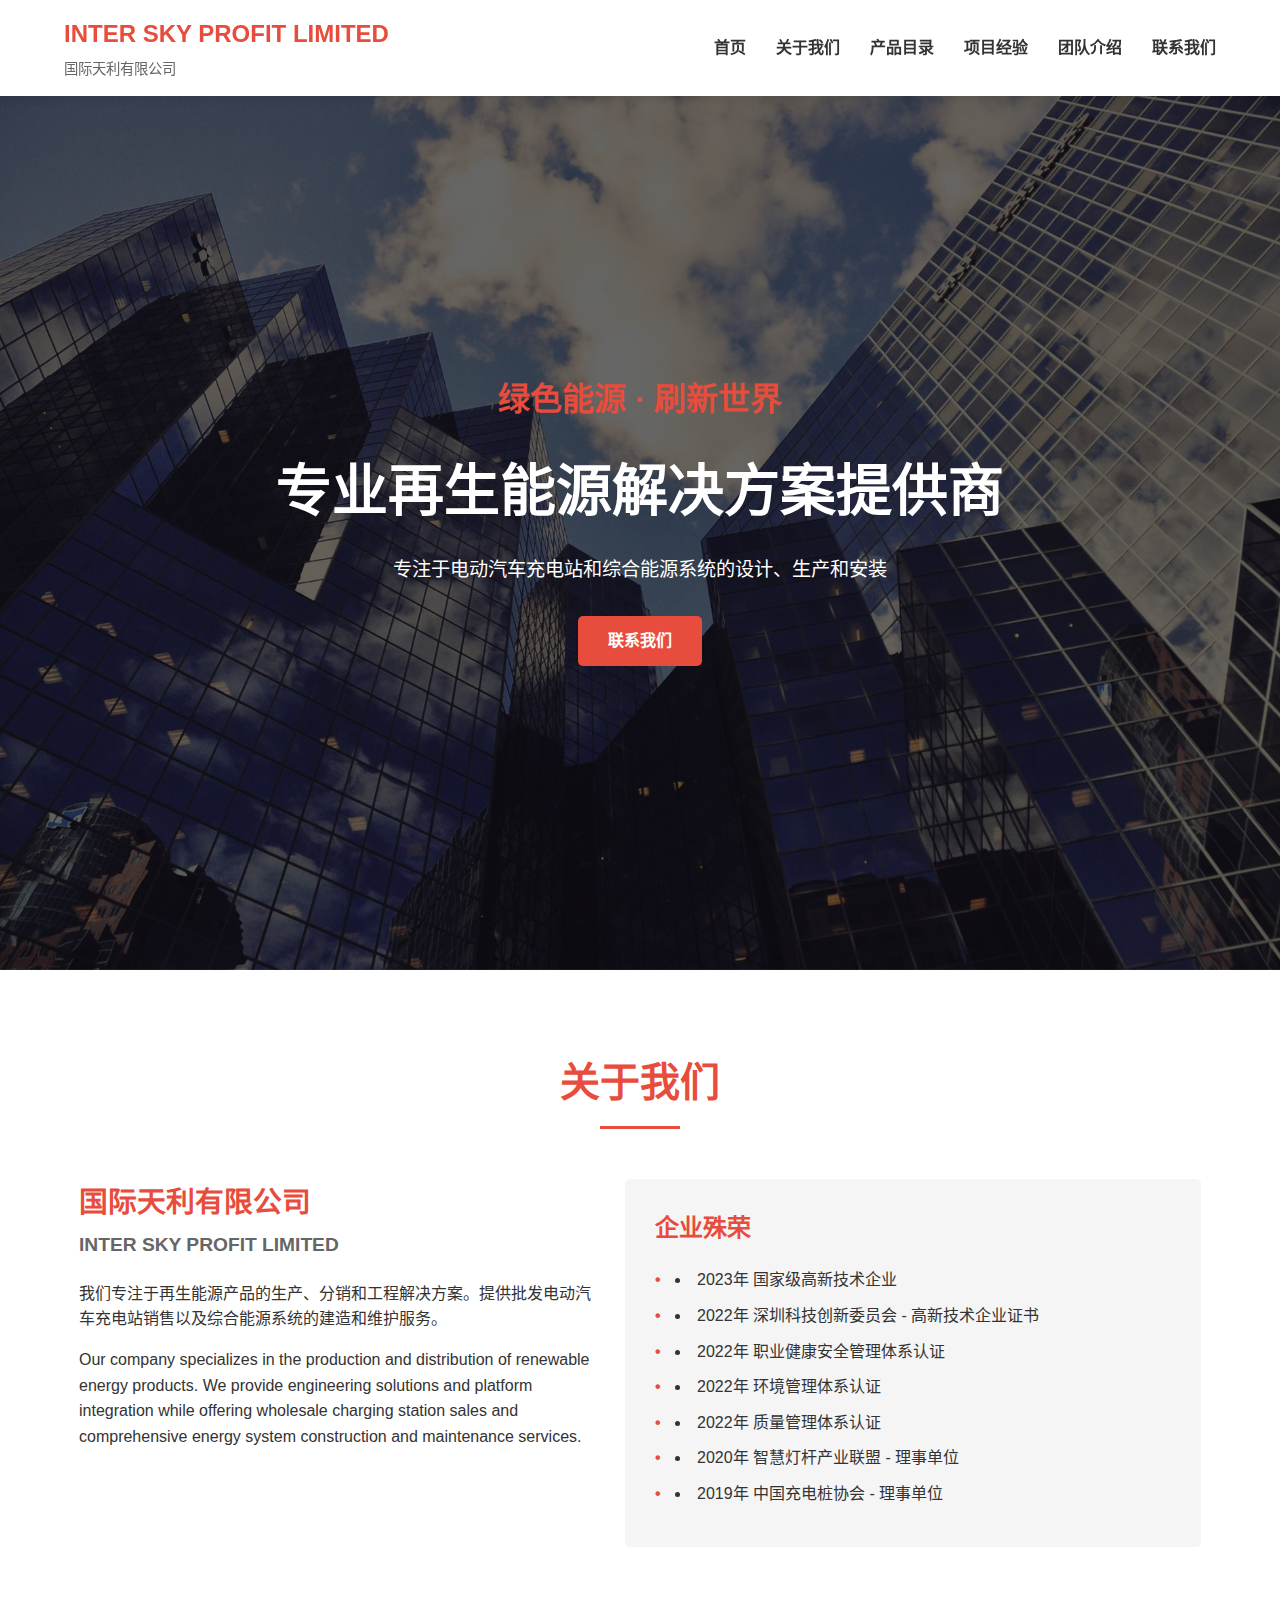
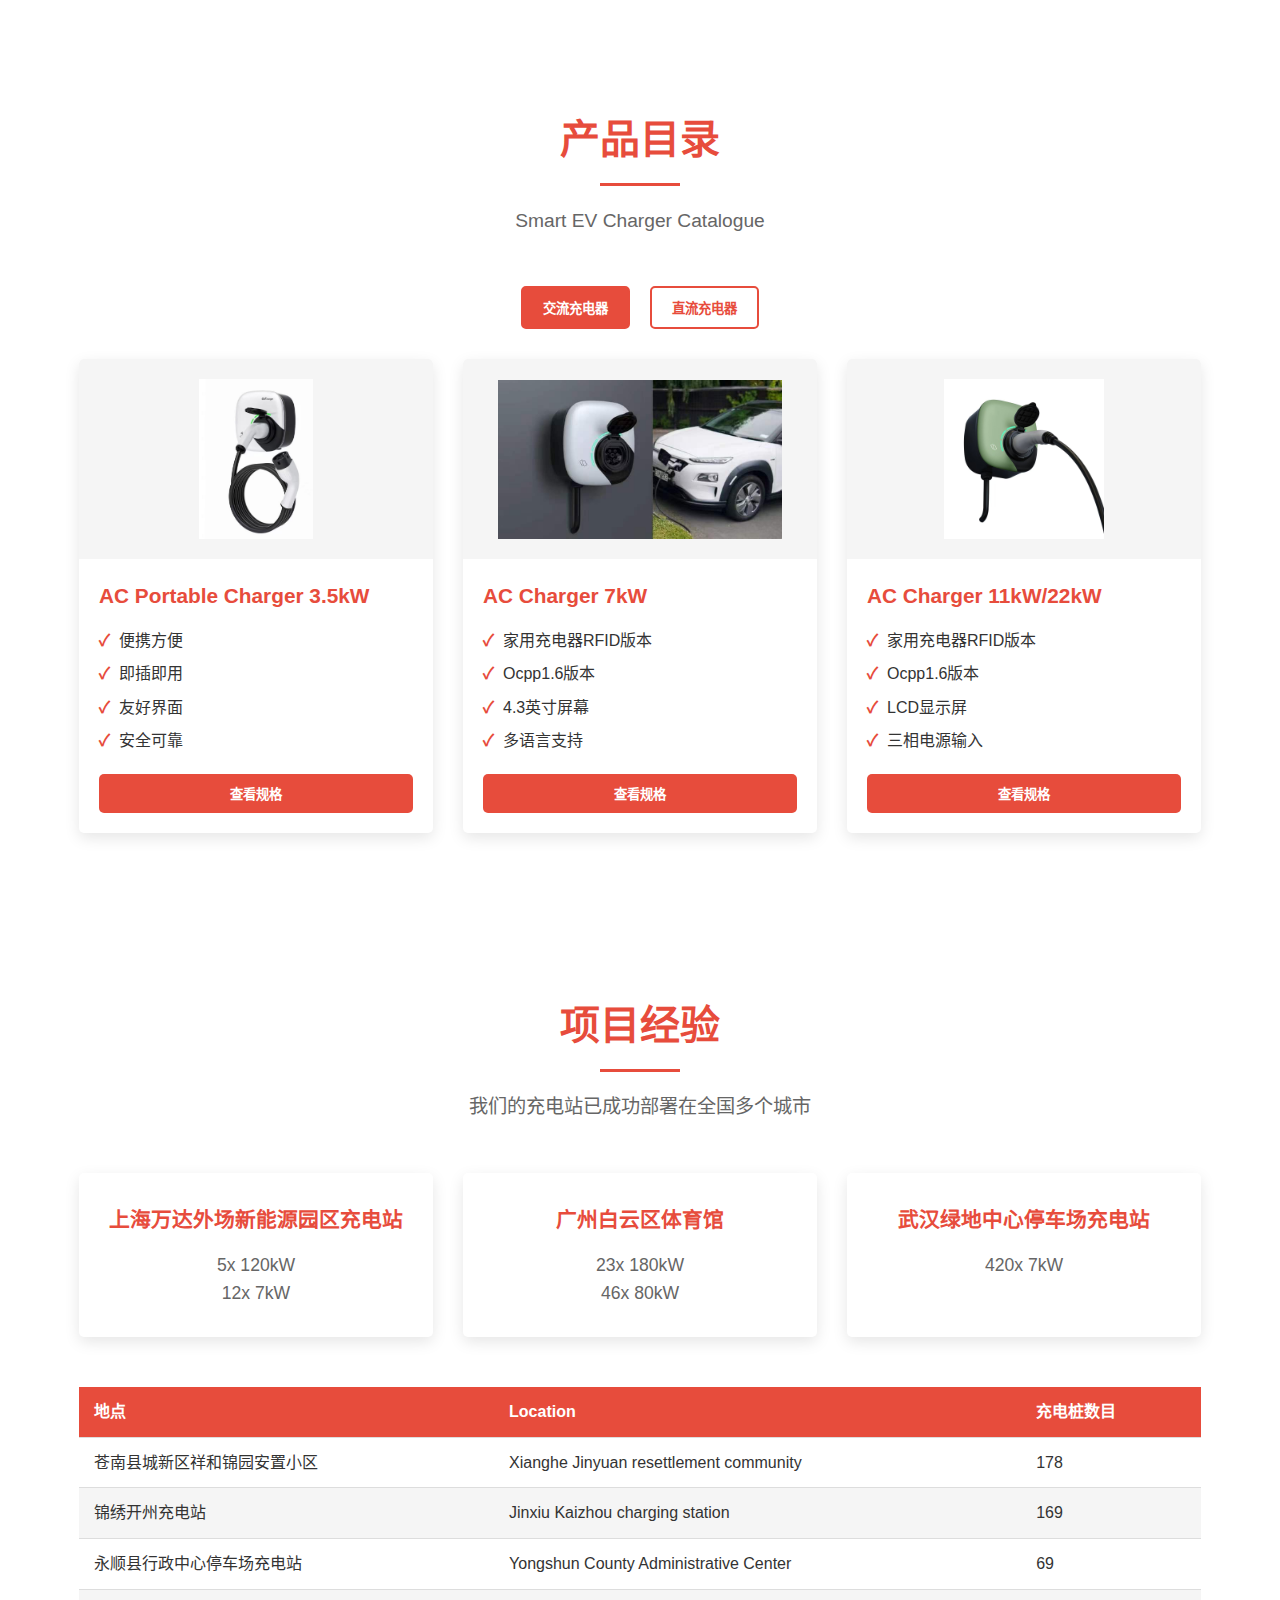
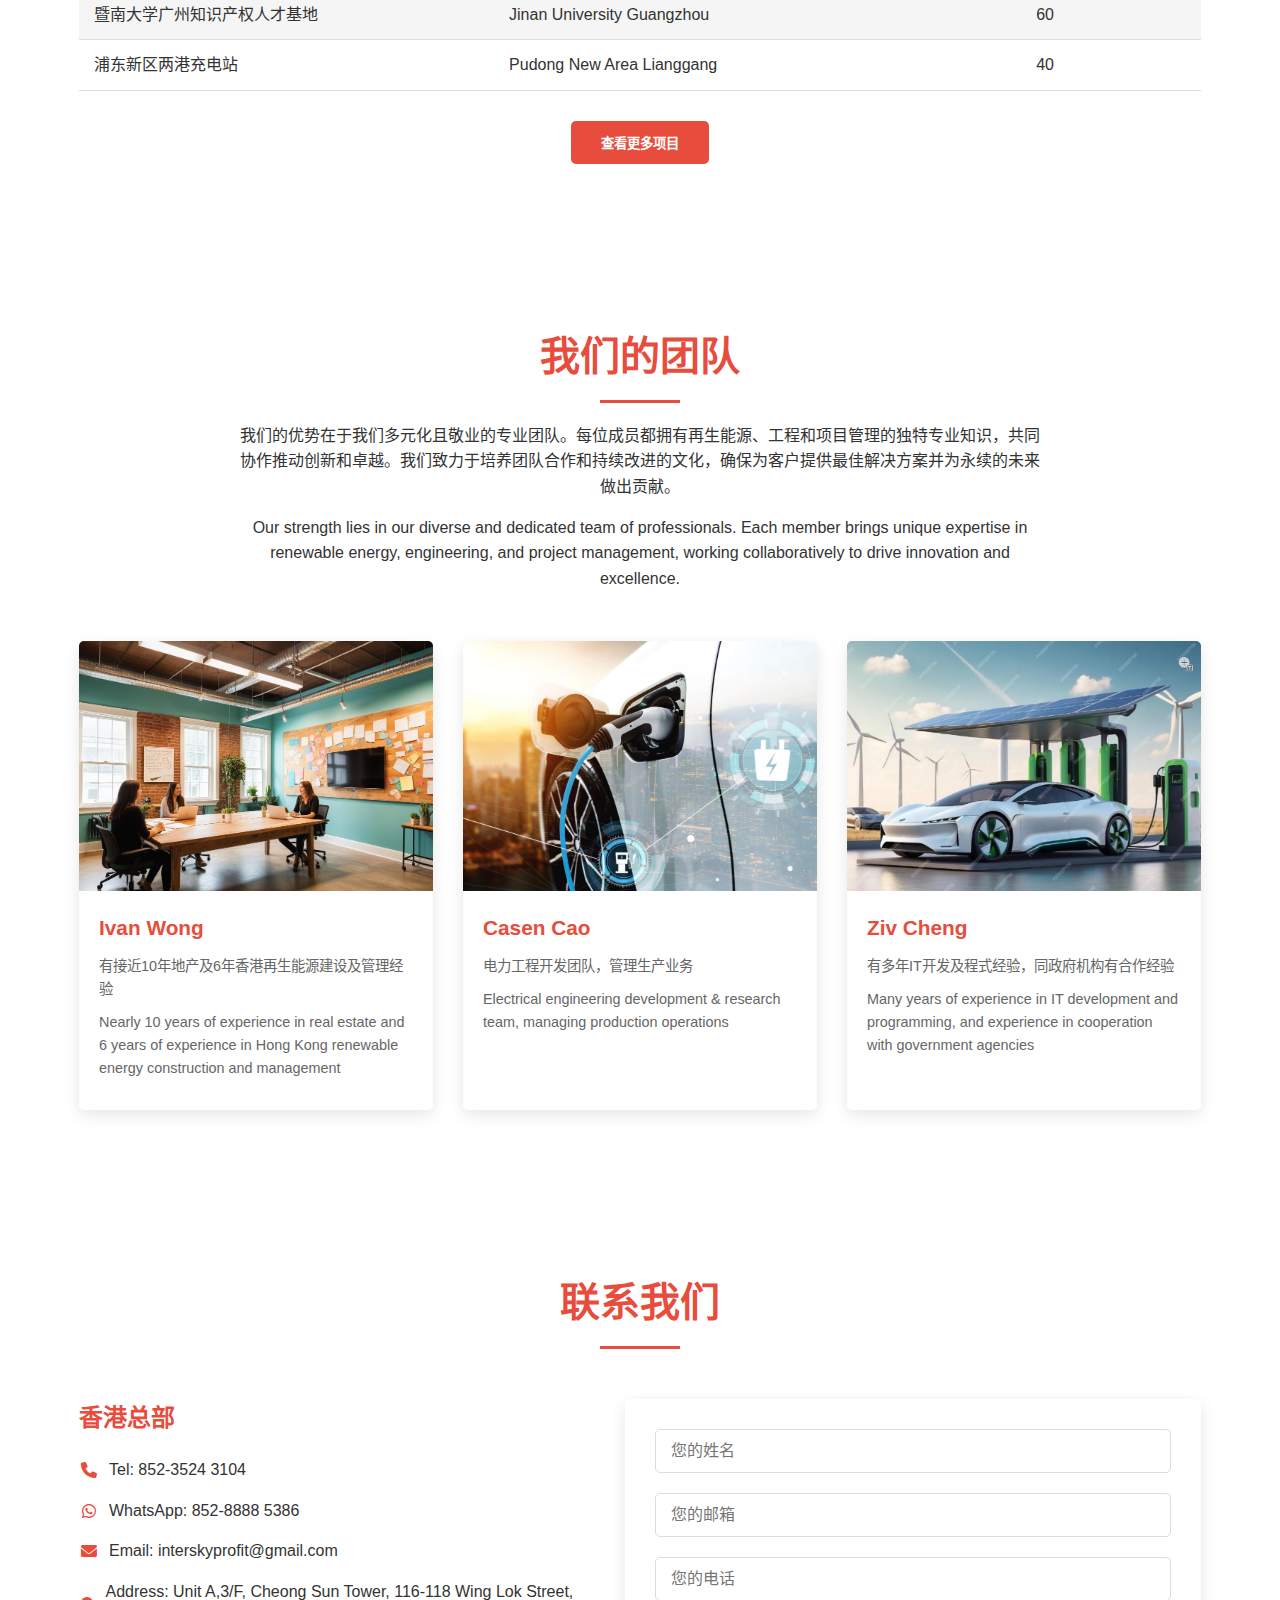
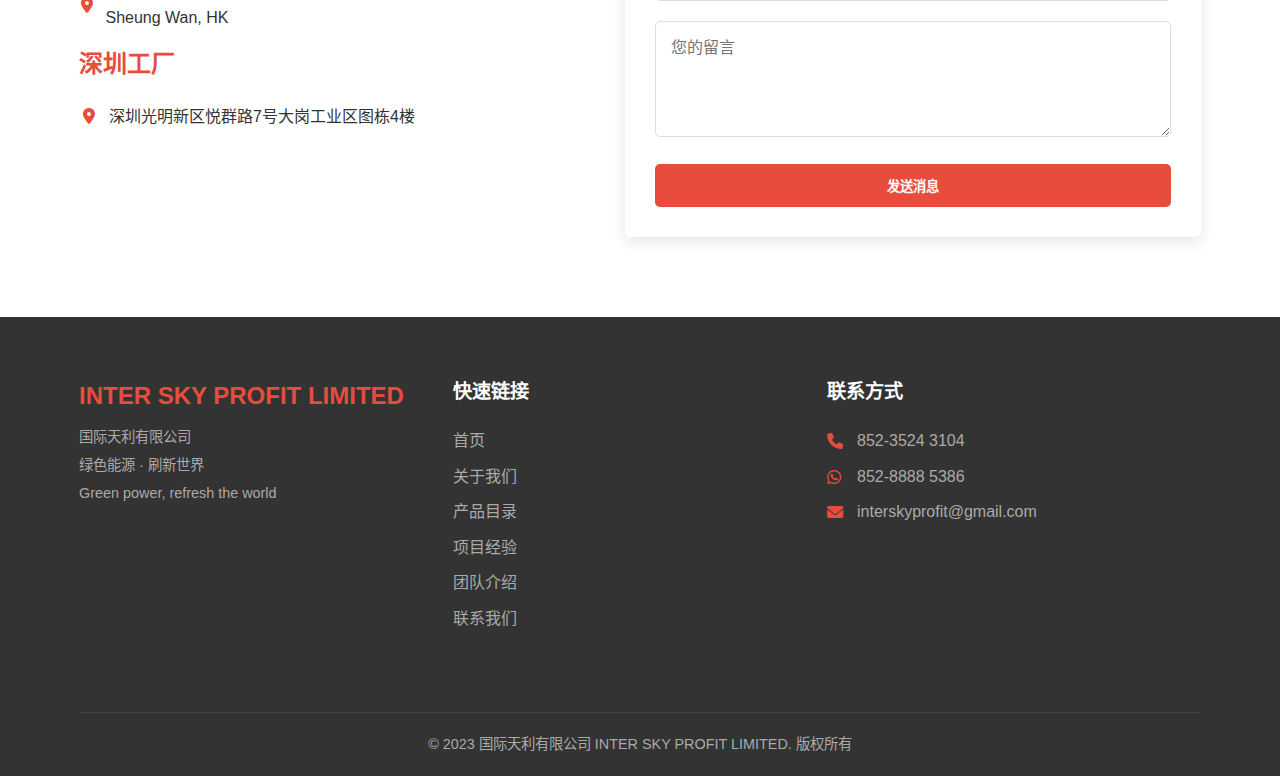
<file: index.html>
<!DOCTYPE html>
<html lang="zh-CN">
<head>
    <meta charset="UTF-8">
    <meta name="viewport" content="width=device-width, initial-scale=1.0">
    <title>国际天利有限公司 - 专业再生能源解决方案</title>
    <link rel="stylesheet" href="css/style.css">
    <link rel="stylesheet" href="https://cdnjs.cloudflare.com/ajax/libs/font-awesome/6.0.0-beta3/css/all.min.css">
</head>
<body>
    <!-- 导航栏 -->
    <header>
        <div class="container">
            <div class="logo">
                <h1>INTER SKY PROFIT LIMITED</h1>
                <p>国际天利有限公司</p>
            </div>
            <nav>
                <ul>
                    <li><a href="#home">首页</a></li>
                    <li><a href="#about">关于我们</a></li>
                    <li><a href="#products">产品目录</a></li>
                    <li><a href="#experience">项目经验</a></li>
                    <li><a href="#team">团队介绍</a></li>
                    <li><a href="#contact">联系我们</a></li>
                </ul>
                <div class="mobile-menu-btn">
                    <i class="fas fa-bars"></i>
                </div>
            </nav>
        </div>
    </header>

    <!-- 移动端菜单 -->
    <div class="mobile-menu">
        <ul>
            <li><a href="#home">首页</a></li>
            <li><a href="#about">关于我们</a></li>
            <li><a href="#products">产品目录</a></li>
            <li><a href="#experience">项目经验</a></li>
            <li><a href="#team">团队介绍</a></li>
            <li><a href="#contact">联系我们</a></li>
        </ul>
    </div>

    <!-- 首页横幅 -->
    <section id="home" class="hero">
        <div class="container">
            <h2>绿色能源 · 刷新世界</h2>
            <h1>专业再生能源解决方案提供商</h1>
            <p>专注于电动汽车充电站和综合能源系统的设计、生产和安装</p>
            <a href="#contact" class="btn">联系我们</a>
        </div>
    </section>

    <!-- 关于我们 -->
    <section id="about" class="about">
        <div class="container">
            <h2 class="section-title">关于我们</h2>
            <div class="about-content">
                <div class="about-text">
                    <h3>国际天利有限公司 <span>INTER SKY PROFIT LIMITED</span></h3>
                    <p>我们专注于再生能源产品的生产、分销和工程解决方案。提供批发电动汽车充电站销售以及综合能源系统的建造和维护服务。</p>
                    <p>Our company specializes in the production and distribution of renewable energy products. We provide engineering solutions and platform integration while offering wholesale charging station sales and comprehensive energy system construction and maintenance services.</p>
                </div>
                <div class="awards">
                    <h3>企业殊荣</h3>
                    <ul>
                        <li>2023年 国家级高新技术企业</li>
                        <li>2022年 深圳科技创新委员会 - 高新技术企业证书</li>
                        <li>2022年 职业健康安全管理体系认证</li>
                        <li>2022年 环境管理体系认证</li>
                        <li>2022年 质量管理体系认证</li>
                        <li>2020年 智慧灯杆产业联盟 - 理事单位</li>
                        <li>2019年 中国充电桩协会 - 理事单位</li>
                    </ul>
                </div>
            </div>
        </div>
    </section>

    <!-- 产品目录 -->
    <section id="products" class="products">
        <div class="container">
            <h2 class="section-title">产品目录</h2>
            <p class="section-subtitle">Smart EV Charger Catalogue</p>
            
            <div class="product-categories">
                <button class="category-btn active" data-category="ac">交流充电器</button>
                <button class="category-btn" data-category="dc">直流充电器</button>
            </div>
            
            <div class="product-list ac-products">
                <!-- AC便携式充电器 -->
                <div class="product-card">
                    <div class="product-image">
                        <img src="images/ac-portable.jpg" alt="AC Portable Charger">
                    </div>
                    <div class="product-info">
                        <h3>AC Portable Charger 3.5kW</h3>
                        <ul>
                            <li>便携方便</li>
                            <li>即插即用</li>
                            <li>友好界面</li>
                            <li>安全可靠</li>
                        </ul>
                        <button class="spec-btn" data-product="ac-portable">查看规格</button>
                    </div>
                </div>
                
                <!-- AC充电器7kW -->
                <div class="product-card">
                    <div class="product-image">
                        <img src="images/ac-7kw.jpg" alt="AC Charger 7kW">
                    </div>
                    <div class="product-info">
                        <h3>AC Charger 7kW</h3>
                        <ul>
                            <li>家用充电器RFID版本</li>
                            <li>Ocpp1.6版本</li>
                            <li>4.3英寸屏幕</li>
                            <li>多语言支持</li>
                        </ul>
                        <button class="spec-btn" data-product="ac-7kw">查看规格</button>
                    </div>
                </div>
                
                <!-- AC充电器11kW/22kW -->
                <div class="product-card">
                    <div class="product-image">
                        <img src="images/ac-22kw.jpg" alt="AC Charger 22kW">
                    </div>
                    <div class="product-info">
                        <h3>AC Charger 11kW/22kW</h3>
                        <ul>
                            <li>家用充电器RFID版本</li>
                            <li>Ocpp1.6版本</li>
                            <li>LCD显示屏</li>
                            <li>三相电源输入</li>
                        </ul>
                        <button class="spec-btn" data-product="ac-22kw">查看规格</button>
                    </div>
                </div>
            </div>
            
            <div class="product-list dc-products" style="display:none;">
                <!-- DC充电器20-40kW -->
                <div class="product-card">
                    <div class="product-image">
                        <img src="images/dc-40kw.jpg" alt="DC Charger 40kW">
                    </div>
                    <div class="product-info">
                        <h3>DC Charger 20kW-40kW</h3>
                        <ul>
                            <li>Ocpp1.6版本</li>
                            <li>5英寸彩色触摸屏</li>
                            <li>强制风冷</li>
                            <li>多重保护功能</li>
                        </ul>
                        <button class="spec-btn" data-product="dc-40kw">查看规格</button>
                    </div>
                </div>
                
                <!-- DC充电器60-120kW -->
                <div class="product-card">
                    <div class="product-image">
                        <img src="images/dc-120kw.jpg" alt="DC Charger 120kW">
                    </div>
                    <div class="product-info">
                        <h3>DC Charger 60kW-120kW</h3>
                        <ul>
                            <li>Ocpp1.6版本</li>
                            <li>7英寸彩色触摸屏</li>
                            <li>双充电接口</li>
                            <li>高功率输出</li>
                        </ul>
                        <button class="spec-btn" data-product="dc-120kw">查看规格</button>
                    </div>
                </div>
                
                <!-- DC充电器120-240kW -->
                <div class="product-card">
                    <div class="product-image">
                        <img src="images/dc-240kw.jpg" alt="DC Charger 240kW">
                    </div>
                    <div class="product-info">
                        <h3>DC Charger 120kW-240kW</h3>
                        <ul>
                            <li>Ocpp1.6版本</li>
                            <li>55英寸大屏幕(可选)</li>
                            <li>超高功率输出</li>
                            <li>商业充电站首选</li>
                        </ul>
                        <button class="spec-btn" data-product="dc-240kw">查看规格</button>
                    </div>
                </div>
            </div>
        </div>
    </section>

    <!-- 产品规格模态框 -->
    <div id="spec-modal" class="modal">
        <div class="modal-content">
            <span class="close-btn">&times;</span>
            <h2 id="modal-title">产品规格</h2>
            <div id="modal-body">
                <!-- 动态内容将通过JavaScript填充 -->
            </div>
        </div>
    </div>

    <!-- 项目经验 -->
    <section id="experience" class="experience">
        <div class="container">
            <h2 class="section-title">项目经验</h2>
            <p class="section-subtitle">我们的充电站已成功部署在全国多个城市</p>
            
            <div class="project-showcase">
                <div class="project-card">
                    <h3>上海万达外场新能源园区充电站</h3>
                    <p>5x 120kW<br>12x 7kW</p>
                </div>
                <div class="project-card">
                    <h3>广州白云区体育馆</h3>
                    <p>23x 180kW<br>46x 80kW</p>
                </div>
                <div class="project-card">
                    <h3>武汉绿地中心停车场充电站</h3>
                    <p>420x 7kW</p>
                </div>
            </div>
            
            <div class="project-table">
                <table>
                    <thead>
                        <tr>
                            <th>地点</th>
                            <th>Location</th>
                            <th>充电桩数目</th>
                        </tr>
                    </thead>
                    <tbody>
                        <tr>
                            <td>苍南县城新区祥和锦园安置小区</td>
                            <td>Xianghe Jinyuan resettlement community</td>
                            <td>178</td>
                        </tr>
                        <tr>
                            <td>锦绣开州充电站</td>
                            <td>Jinxiu Kaizhou charging station</td>
                            <td>169</td>
                        </tr>
                        <tr>
                            <td>永顺县行政中心停车场充电站</td>
                            <td>Yongshun County Administrative Center</td>
                            <td>69</td>
                        </tr>
                        <tr>
                            <td>暨南大学广州知识产权人才基地</td>
                            <td>Jinan University Guangzhou</td>
                            <td>60</td>
                        </tr>
                        <tr>
                            <td>浦东新区两港充电站</td>
                            <td>Pudong New Area Lianggang</td>
                            <td>40</td>
                        </tr>
                    </tbody>
                </table>
                <button class="view-more-btn">查看更多项目</button>
            </div>
        </div>
    </section>

    <!-- 团队介绍 -->
    <section id="team" class="team">
        <div class="container">
            <h2 class="section-title">我们的团队</h2>
            <div class="team-intro">
                <p>我们的优势在于我们多元化且敬业的专业团队。每位成员都拥有再生能源、工程和项目管理的独特专业知识，共同协作推动创新和卓越。我们致力于培养团队合作和持续改进的文化，确保为客户提供最佳解决方案并为永续的未来做出贡献。</p>
                <p>Our strength lies in our diverse and dedicated team of professionals. Each member brings unique expertise in renewable energy, engineering, and project management, working collaboratively to drive innovation and excellence.</p>
            </div>
            
            <div class="team-members">
                <div class="member-card">
                    <div class="member-image">
                        <img src="images/ivan.jpg" alt="Ivan Wong">
                    </div>
                    <div class="member-info">
                        <h3>Ivan Wong</h3>
                        <p>有接近10年地产及6年香港再生能源建设及管理经验</p>
                        <p>Nearly 10 years of experience in real estate and 6 years of experience in Hong Kong renewable energy construction and management</p>
                    </div>
                </div>
                
                <div class="member-card">
                    <div class="member-image">
                        <img src="images/casen.jpg" alt="Casen Cao">
                    </div>
                    <div class="member-info">
                        <h3>Casen Cao</h3>
                        <p>电力工程开发团队，管理生产业务</p>
                        <p>Electrical engineering development & research team, managing production operations</p>
                    </div>
                </div>
                
                <div class="member-card">
                    <div class="member-image">
                        <img src="images/ziv.jpg" alt="Ziv Cheng">
                    </div>
                    <div class="member-info">
                        <h3>Ziv Cheng</h3>
                        <p>有多年IT开发及程式经验，同政府机构有合作经验</p>
                        <p>Many years of experience in IT development and programming, and experience in cooperation with government agencies</p>
                    </div>
                </div>
            </div>
        </div>
    </section>

    <!-- 联系我们 -->
    <section id="contact" class="contact">
        <div class="container">
            <h2 class="section-title">联系我们</h2>
            
            <div class="contact-content">
                <div class="contact-info">
                    <h3>香港总部</h3>
                    <p><i class="fas fa-phone"></i> Tel: 852-3524 3104</p>
                    <p><i class="fab fa-whatsapp"></i> WhatsApp: 852-8888 5386</p>
                    <p><i class="fas fa-envelope"></i> Email: interskyprofit@gmail.com</p>
                    <p><i class="fas fa-map-marker-alt"></i> Address: Unit A,3/F, Cheong Sun Tower, 116-118 Wing Lok Street, Sheung Wan, HK</p>
                    
                    <h3>深圳工厂</h3>
                    <p><i class="fas fa-map-marker-alt"></i> 深圳光明新区悦群路7号大岗工业区图栋4楼</p>
                </div>
                
                <div class="contact-form">
                    <form id="contactForm">
                        <div class="form-group">
                            <input type="text" id="name" placeholder="您的姓名" required>
                        </div>
                        <div class="form-group">
                            <input type="email" id="email" placeholder="您的邮箱" required>
                        </div>
                        <div class="form-group">
                            <input type="tel" id="phone" placeholder="您的电话">
                        </div>
                        <div class="form-group">
                            <textarea id="message" rows="5" placeholder="您的留言" required></textarea>
                        </div>
                        <button type="submit" class="submit-btn">发送消息</button>
                    </form>
                </div>
            </div>
        </div>
    </section>

    <!-- 页脚 -->
    <footer>
        <div class="container">
            <div class="footer-content">
                <div class="footer-logo">
                    <h2>INTER SKY PROFIT LIMITED</h2>
                    <p>国际天利有限公司</p>
                    <p>绿色能源 · 刷新世界</p>
                    <p>Green power, refresh the world</p>
                </div>
                
                <div class="footer-links">
                    <h3>快速链接</h3>
                    <ul>
                        <li><a href="#home">首页</a></li>
                        <li><a href="#about">关于我们</a></li>
                        <li><a href="#products">产品目录</a></li>
                        <li><a href="#experience">项目经验</a></li>
                        <li><a href="#team">团队介绍</a></li>
                        <li><a href="#contact">联系我们</a></li>
                    </ul>
                </div>
                
                <div class="footer-contact">
                    <h3>联系方式</h3>
                    <p><i class="fas fa-phone"></i> 852-3524 3104</p>
                    <p><i class="fab fa-whatsapp"></i> 852-8888 5386</p>
                    <p><i class="fas fa-envelope"></i> interskyprofit@gmail.com</p>
                </div>
            </div>
            
            <div class="copyright">
                <p>&copy; 2023 国际天利有限公司 INTER SKY PROFIT LIMITED. 版权所有</p>
            </div>
        </div>
    </footer>

    <script src="js/script.js"></script>
</body>
</html>
</file>
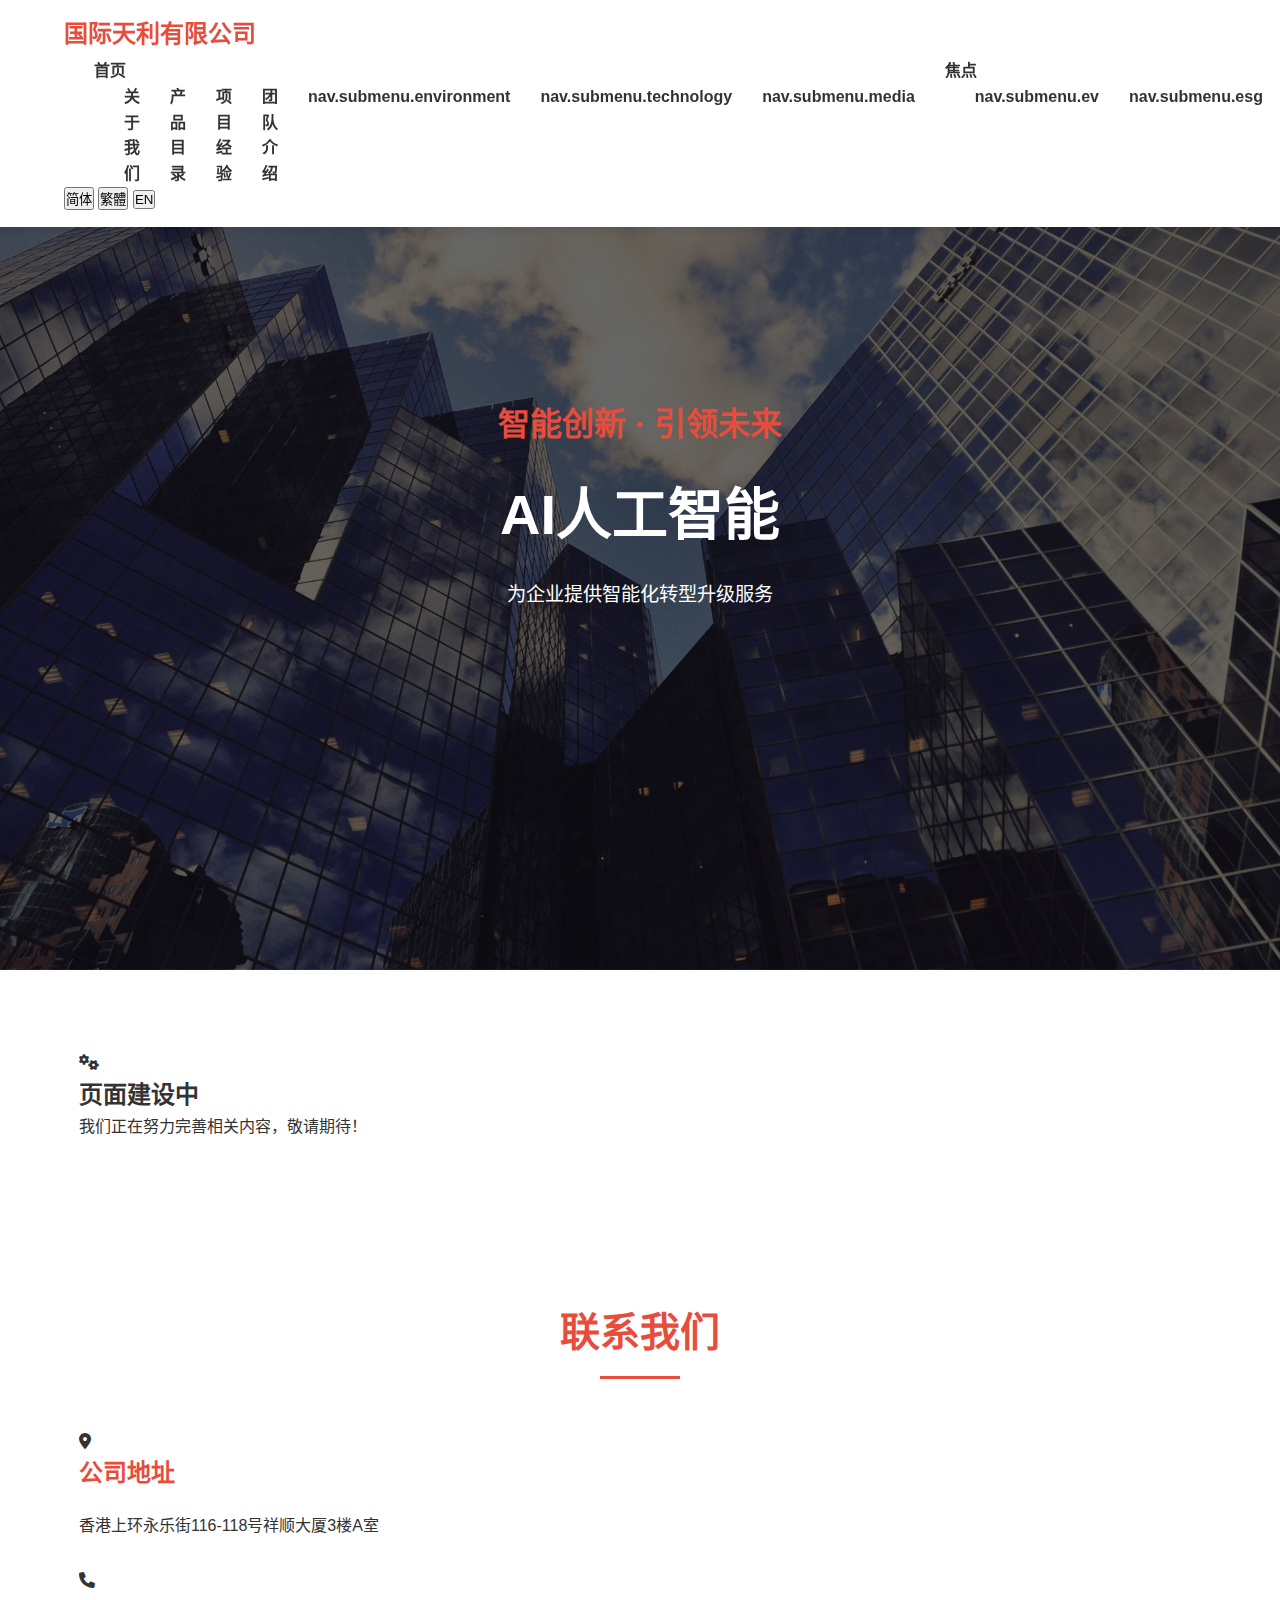
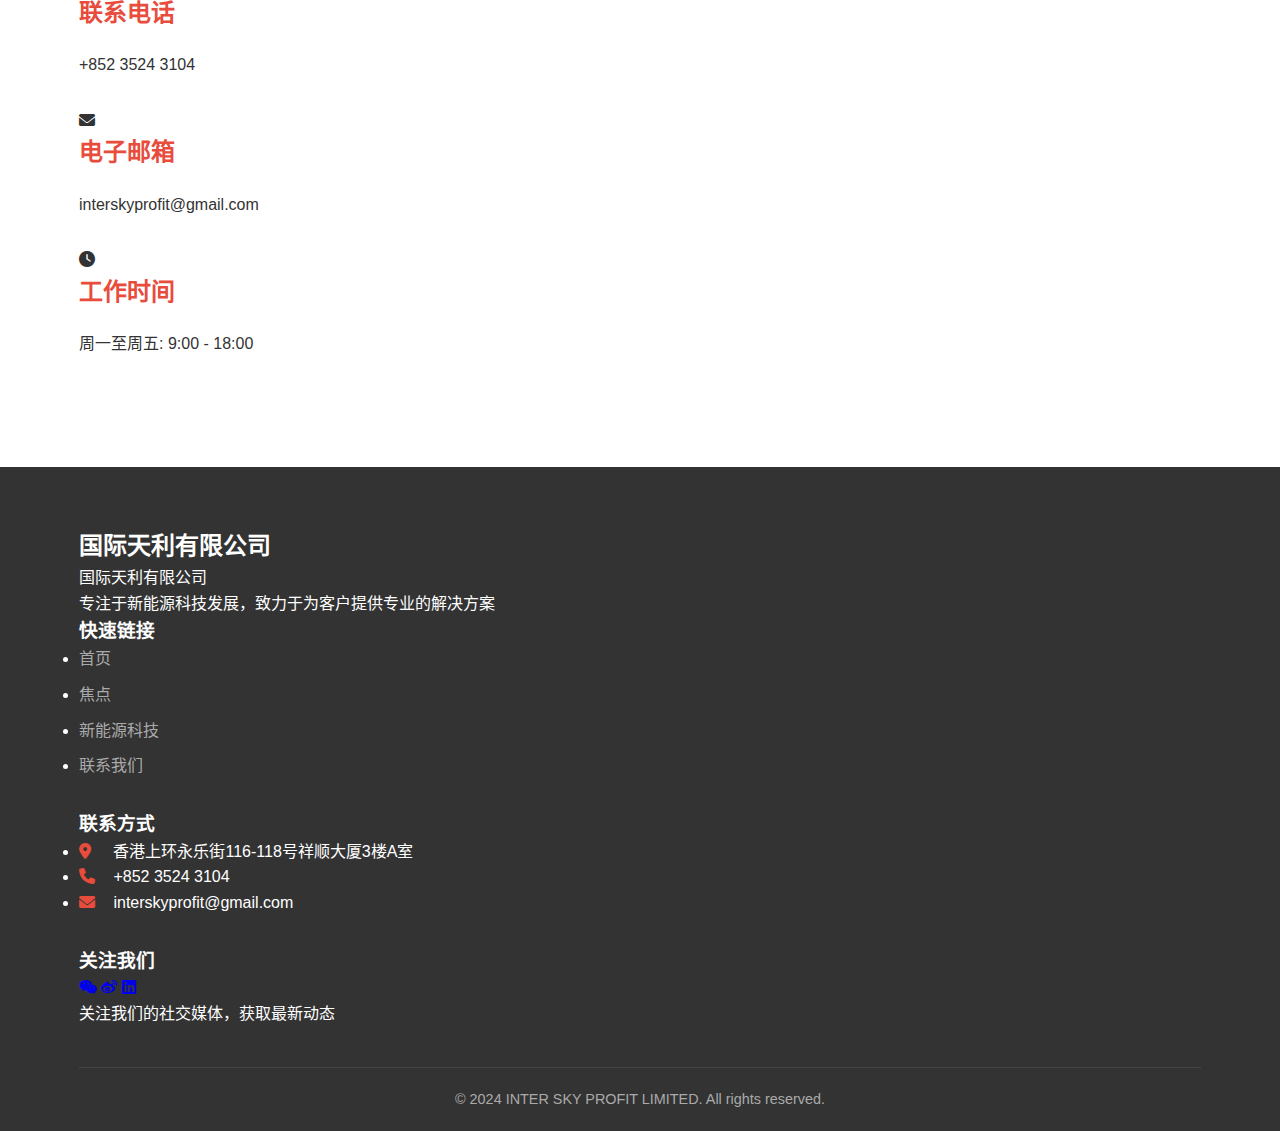
<file: ai.html>
<!DOCTYPE html>
<html lang="zh-CN">

<head>
    <meta charset="UTF-8">
    <meta name="viewport" content="width=device-width, initial-scale=1.0">
    <title data-i18n="title.ai">国际天利有限公司 - AI人工智能</title>
    <link rel="stylesheet" href="css/style.css">
    <link rel="stylesheet" href="css/sections.css">
    <link rel="stylesheet" href="https://cdnjs.cloudflare.com/ajax/libs/font-awesome/6.0.0-beta3/css/all.min.css">
</head>

<body>
    <!-- 导航栏 -->
    <header>
        <div class="container">
            <div class="header-content">
                <div class="logo">
                    <h1 data-i18n="companyShort">INTER SKY PROFIT LIMITED</h1>
                </div>
                <nav>
                    <ul class="main-menu">
                        <li class="has-submenu">
                            <a href="index.html" data-i18n="nav.home">首页</a>
                            <ul class="submenu">
                                <li><a href="index.html#about" data-i18n="nav.about">关于我们</a></li>
                                <li><a href="index.html#products" data-i18n="nav.products">产品目录</a></li>
                                <li><a href="index.html#experience" data-i18n="nav.experience">项目经验</a></li>
                                <li><a href="index.html#team" data-i18n="nav.team">团队介绍</a></li>
                                <li><a href="index.html#environment" data-i18n="nav.submenu.environment">环保</a></li>
                                <li><a href="index.html#technology" data-i18n="nav.submenu.technology">科技</a></li>
                                <li><a href="index.html#media" data-i18n="nav.submenu.media">媒体</a></li>
                            </ul>
                        </li>
                        <li class="has-submenu">
                            <a href="focus.html" data-i18n="nav.focus">焦点</a>
                            <ul class="submenu">
                                <li><a href="focus.html#ev" data-i18n="nav.submenu.ev">EV</a></li>
                                <li><a href="focus.html#esg" data-i18n="nav.submenu.esg">ESG</a></li>
                            </ul>
                        </li>
                        <li class="has-submenu">
                            <a href="new-energy.html" data-i18n="nav.newEnergy">新能源科技</a>
                            <ul class="submenu">
                                <li><a href="new-energy.html#solar" data-i18n="nav.submenu.solar">光伏为易能</a></li>
                                <li><a href="new-energy.html#storage" data-i18n="nav.submenu.storage">储能</a></li>
                                <li><a href="new-energy.html#charging" data-i18n="nav.submenu.evCharging">EV充电</a></li>
                                <li><a href="new-energy.html#exchange" data-i18n="nav.submenu.thermal">冷热交换</a></li>
                                <li><a href="new-energy.html#cases" data-i18n="nav.submenu.cases">案例</a></li>
                            </ul>
                        </li>
                        <li class="has-submenu">
                            <a href="new-media.html" data-i18n="nav.newMedia">新媒体</a>
                            <ul class="submenu">
                                <li><a href="new-media.html#video" data-i18n="nav.submenu.shortVideo">短视频制作</a></li>
                                <li><a href="new-media.html#operation">代营运</a></li>
                                <li><a href="new-media.html#live" data-i18n="nav.submenu.liveStream">直播</a></li>
                                <li><a href="new-media.html#cases" data-i18n="nav.submenu.cases">案例</a></li>
                            </ul>
                        </li>
                        <li class="active">
                            <a href="ai.html" data-i18n="nav.ai">AI人工智能</a>
                        </li>
                        <li class="has-submenu">
                            <a href="engineering.html" data-i18n="nav.engineering">工程系统</a>
                            <ul class="submenu">
                                <li><a href="engineering.html#traffic" data-i18n="nav.submenu.transport">交通系统</a></li>
                                <li><a href="engineering.html#booking" data-i18n="nav.submenu.booking">预约系统</a></li>
                                <li><a href="engineering.html#food" data-i18n="nav.submenu.food">餐饮车</a></li>
                                <li><a href="engineering.html#cases" data-i18n="nav.submenu.cases">案例</a></li>
                            </ul>
                        </li>
                        <li>
                            <a href="trade.html">贸易</a>
                        </li>
                        <li>
                            <a href="#contact">联系我们</a>
                        </li>
                    </ul>
                </nav>
                <div class="language-switcher">
                    <button class="lang-btn" data-lang="zh-CN">简体</button>
                    <button class="lang-btn" data-lang="zh-TW">繁體</button>
                    <button class="lang-btn" data-lang="en">EN</button>
                </div>
            </div>
        </div>
    </header>

    <!-- 页面横幅 -->
    <section class="hero">
        <div class="container">
            <h2 data-i18n="slogan.ai">智能创新 · 引领未来</h2>
            <h1 data-i18n="hero.title.ai">AI人工智能</h1>
            <p data-i18n="hero.subtitle.ai">为企业提供智能化转型升级服务</p>
        </div>
    </section>

    <!-- 建设中提示 -->
    <section class="section">
        <div class="container">
            <div class="construction-notice">
                <i class="fas fa-cogs"></i>
                <h2 data-i18n="construction.title">页面建设中</h2>
                <p data-i18n="construction.message">我们正在努力完善AI人工智能相关内容，敬请期待！</p>
            </div>
        </div>
    </section>

    <!-- 联系我们 -->
    <section id="contact" class="section">
        <div class="container">
            <h2 class="section-title" data-i18n="contact.title">联系我们</h2>
            <div class="contact-content">
                <div class="contact-card">
                    <div class="contact-item">
                        <i class="fas fa-map-marker-alt"></i>
                        <div class="contact-info">
                            <h3 data-i18n="contact.address.label">公司地址</h3>
                            <p data-i18n="contact.address">香港九龙湾宏开道8号</p>
                        </div>
                    </div>
                    <div class="contact-item">
                        <i class="fas fa-phone"></i>
                        <div class="contact-info">
                            <h3 data-i18n="contact.phone.label">联系电话</h3>
                            <p data-i18n="contact.phone">+852 1234 5678</p>
                        </div>
                    </div>
                    <div class="contact-item">
                        <i class="fas fa-envelope"></i>
                        <div class="contact-info">
                            <h3 data-i18n="contact.email.label">电子邮箱</h3>
                            <p data-i18n="contact.email">info@intersky.com</p>
                        </div>
                    </div>
                    <div class="contact-item">
                        <i class="fas fa-clock"></i>
                        <div class="contact-info">
                            <h3 data-i18n="contact.hours.label">工作时间</h3>
                            <p data-i18n="contact.hours.value">周一至周五: 9:00 - 18:00</p>
                        </div>
                    </div>
                </div>
            </div>
        </div>
    </section>

    <!-- 页脚 -->
    <footer>
        <div class="container">
            <div class="footer-content">
                <div class="footer-grid">
                    <!-- 公司信息 -->
                    <div class="footer-section">
                        <div class="footer-info">
                            <h2 data-i18n="companyShort">INTER SKY PROFIT LIMITED</h2>
                            <p data-i18n="companyName">国际天利有限公司</p>
                        </div>
                        <div class="footer-description">
                            <p data-i18n="footer.description">专注于新能源科技发展，致力于为客户提供专业的解决方案</p>
                        </div>
                    </div>
                    
                    <!-- 快速链接 -->
                    <div class="footer-section">
                        <h3 data-i18n="footer.quickLinks">快速链接</h3>
                        <ul class="footer-links">
                            <li><a href="index.html" data-i18n="nav.home">首页</a></li>
                            <li><a href="focus.html" data-i18n="nav.focus">焦点</a></li>
                            <li><a href="new-energy.html" data-i18n="nav.newEnergy">新能源科技</a></li>
                            <li><a href="#contact" data-i18n="nav.contact">联系我们</a></li>
                        </ul>
                    </div>
                    
                    <!-- 联系方式 -->
                    <div class="footer-section">
                        <h3 data-i18n="footer.contact">联系方式</h3>
                        <ul class="footer-contact">
                            <li>
                                <i class="fas fa-map-marker-alt"></i>
                                <span data-i18n="contact.address">香港九龙湾宏开道8号</span>
                            </li>
                            <li>
                                <i class="fas fa-phone"></i>
                                <span data-i18n="contact.phone">+852 1234 5678</span>
                            </li>
                            <li>
                                <i class="fas fa-envelope"></i>
                                <span data-i18n="contact.email">info@intersky.com</span>
                            </li>
                        </ul>
                    </div>
                    
                    <!-- 关注我们 -->
                    <div class="footer-section">
                        <h3 data-i18n="footer.followUs">关注我们</h3>
                        <div class="social-links">
                            <a href="#" class="social-link"><i class="fab fa-weixin"></i></a>
                            <a href="#" class="social-link"><i class="fab fa-weibo"></i></a>
                            <a href="#" class="social-link"><i class="fab fa-linkedin"></i></a>
                        </div>
                        <p class="footer-subscribe" data-i18n="footer.subscribe">关注我们的社交媒体，获取最新动态</p>
                    </div>
                </div>
            </div>
            <div class="copyright">
                <p data-i18n="footer.copyright">© 2024 INTER SKY PROFIT LIMITED. All rights reserved.</p>
            </div>
        </div>
    </footer>

    <script src="js/i18n.js"></script>
    <script>
        // 确保DOM完全加载后再初始化i18n
        document.addEventListener('DOMContentLoaded', function() {
            setTimeout(() => {
                if (window.i18n) {
                    window.i18n.init().then(() => {
                        window.i18n.updatePageLanguage();
                    });
                }
            }, 100);
        });
    </script>
    <script type="module" src="js/main.js"></script>
</body>

</html>
</file>
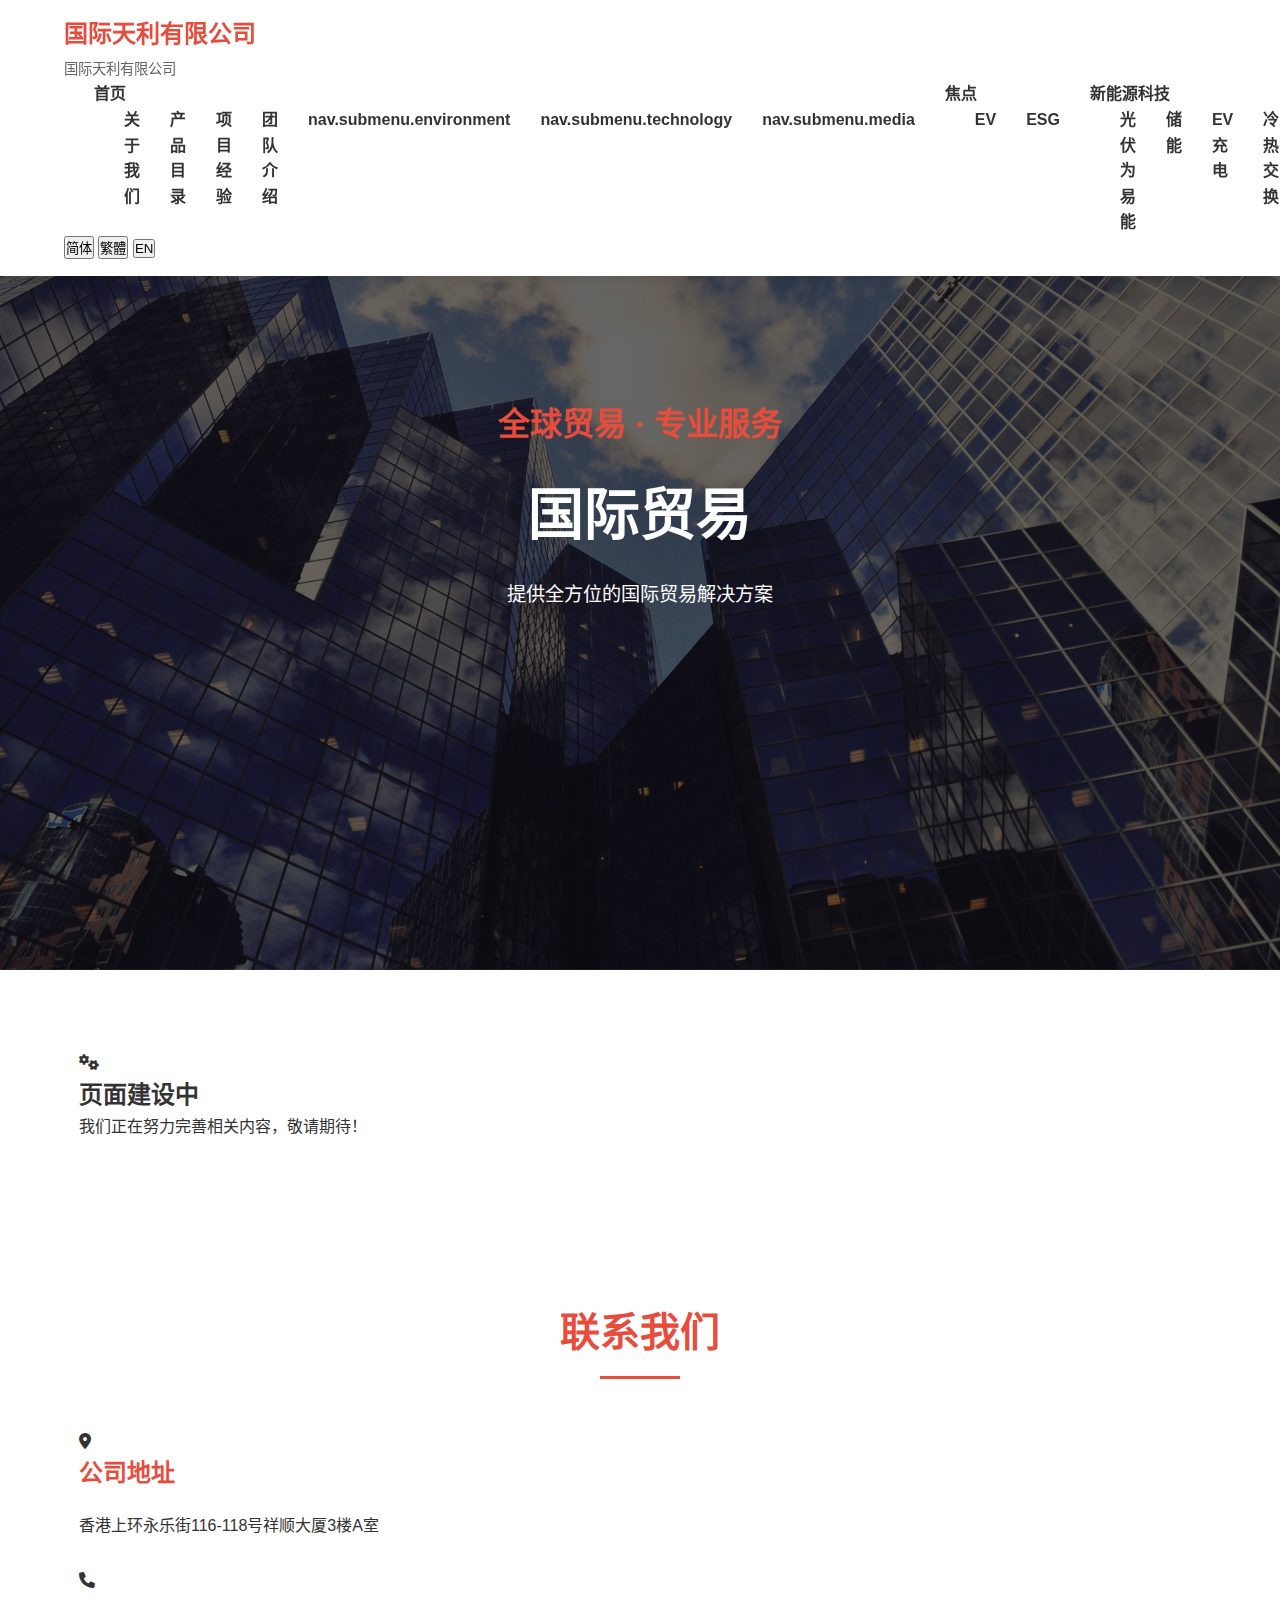
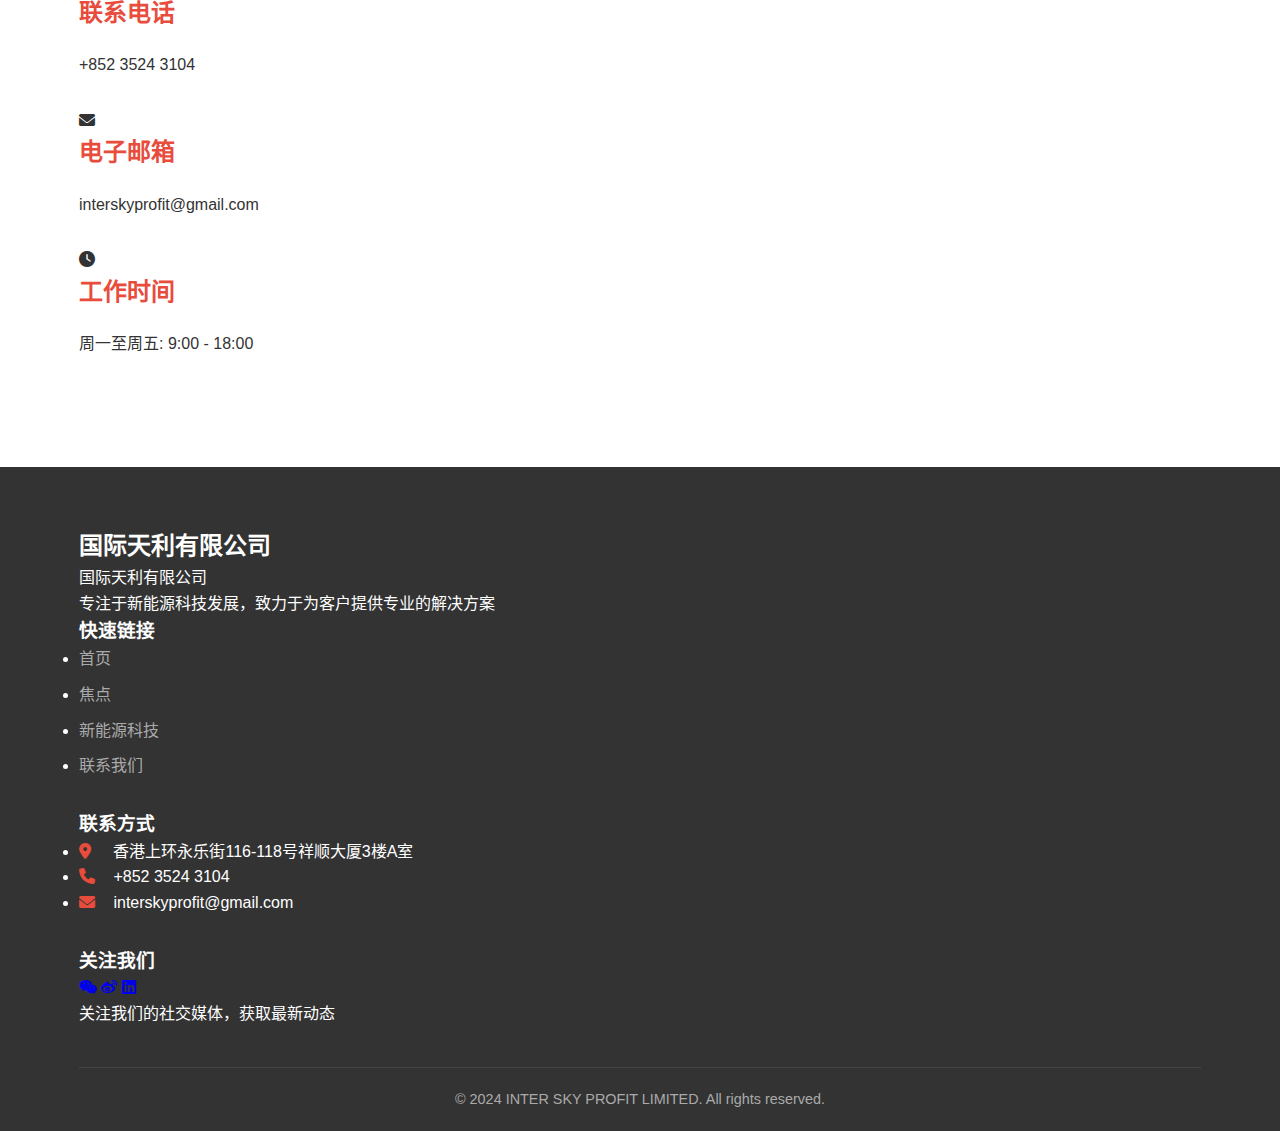
<file: trade.html>
<!DOCTYPE html>
<html lang="zh-CN">

<head>
    <meta charset="UTF-8">
    <meta name="viewport" content="width=device-width, initial-scale=1.0">
    <title data-i18n="title.trade">国际天利有限公司 - 贸易</title>
    <link rel="stylesheet" href="css/style.css">
    <link rel="stylesheet" href="css/sections.css">
    <link rel="stylesheet" href="https://cdnjs.cloudflare.com/ajax/libs/font-awesome/6.0.0-beta3/css/all.min.css">
</head>

<body>
    <!-- 导航栏 -->
    <header>
        <div class="container">
            <div class="header-content">
                <div class="logo">
                    <h1 data-i18n="companyShort">INTER SKY PROFIT LIMITED</h1>
                    <p data-i18n="companyName">国际天利有限公司</p>
                </div>
                <nav>
                    <ul class="main-menu">
                        <li class="has-submenu">
                            <a href="index.html" data-i18n="nav.home">首页</a>
                            <ul class="submenu">
                                <li><a href="index.html#about" data-i18n="nav.about">关于我们</a></li>
                                <li><a href="index.html#products" data-i18n="nav.products">产品目录</a></li>
                                <li><a href="index.html#experience" data-i18n="nav.experience">项目经验</a></li>
                                <li><a href="index.html#team" data-i18n="nav.team">团队介绍</a></li>
                                <li><a href="index.html#environment" data-i18n="nav.submenu.environment">环保</a></li>
                                <li><a href="index.html#technology" data-i18n="nav.submenu.technology">科技</a></li>
                                <li><a href="index.html#media" data-i18n="nav.submenu.media">媒体</a></li>
                            </ul>
                        </li>
                        <li class="has-submenu">
                            <a href="focus.html">焦点</a>
                            <ul class="submenu">
                                <li><a href="focus.html#ev">EV</a></li>
                                <li><a href="focus.html#esg">ESG</a></li>
                            </ul>
                        </li>
                        <li class="has-submenu">
                            <a href="new-energy.html">新能源科技</a>
                            <ul class="submenu">
                                <li><a href="new-energy.html#solar">光伏为易能</a></li>
                                <li><a href="new-energy.html#storage">储能</a></li>
                                <li><a href="new-energy.html#charging">EV充电</a></li>
                                <li><a href="new-energy.html#exchange">冷热交换</a></li>
                                <li><a href="new-energy.html#cases">案例</a></li>
                            </ul>
                        </li>
                        <li class="has-submenu">
                            <a href="new-media.html">新媒体</a>
                            <ul class="submenu">
                                <li><a href="new-media.html#video">短视频制作</a></li>
                                <li><a href="new-media.html#operation">代营运</a></li>
                                <li><a href="new-media.html#live">直播</a></li>
                                <li><a href="new-media.html#cases">案例</a></li>
                            </ul>
                        </li>
                        <li>
                            <a href="ai.html">AI人工智能</a>
                        </li>
                        <li class="has-submenu">
                            <a href="engineering.html" data-i18n="nav.engineering">工程系统</a>
                            <ul class="submenu">
                                <li><a href="engineering.html#traffic" data-i18n="nav.submenu.transport">交通系统</a></li>
                                <li><a href="engineering.html#booking" data-i18n="nav.submenu.booking">预约系统</a></li>
                                <li><a href="engineering.html#food" data-i18n="nav.submenu.food">餐饮车</a></li>
                                <li><a href="engineering.html#cases" data-i18n="nav.submenu.cases">案例</a></li>
                            </ul>
                        </li>
                        <li class="active">
                            <a href="trade.html">贸易</a>
                        </li>
                        <li>
                            <a href="#contact">联系我们</a>
                        </li>
                    </ul>
                </nav>
                <div class="language-switcher">
                    <button class="lang-btn" data-lang="zh-CN">简体</button>
                    <button class="lang-btn" data-lang="zh-TW">繁體</button>
                    <button class="lang-btn" data-lang="en">EN</button>
                </div>
            </div>
        </div>
    </header>

    <!-- 页面横幅 -->
    <section class="hero">
        <div class="container">
            <h2 data-i18n="slogan.trade">全球贸易 · 专业服务</h2>
            <h1 data-i18n="hero.title.trade">国际贸易</h1>
            <p data-i18n="hero.subtitle.trade">提供全方位的国际贸易解决方案</p>
        </div>
    </section>

    <!-- 建设中提示 -->
    <section class="section">
        <div class="container">
            <div class="construction-notice">
                <i class="fas fa-cogs"></i>
                <h2 data-i18n="construction.title">页面建设中</h2>
                <p data-i18n="construction.message">我们正在努力完善国际贸易相关内容，敬请期待！</p>
            </div>
        </div>
    </section>

    <!-- 联系我们 -->
    <section id="contact" class="section">
        <div class="container">
            <h2 class="section-title" data-i18n="contact.title">联系我们</h2>
            <div class="contact-content">
                <div class="contact-card">
                    <div class="contact-item">
                        <i class="fas fa-map-marker-alt"></i>
                        <div class="contact-info">
                            <h3 data-i18n="contact.address.label">公司地址</h3>
                            <p data-i18n="contact.address">香港九龙湾宏开道8号</p>
                        </div>
                    </div>
                    <div class="contact-item">
                        <i class="fas fa-phone"></i>
                        <div class="contact-info">
                            <h3 data-i18n="contact.phone.label">联系电话</h3>
                            <p data-i18n="contact.phone">+852 1234 5678</p>
                        </div>
                    </div>
                    <div class="contact-item">
                        <i class="fas fa-envelope"></i>
                        <div class="contact-info">
                            <h3 data-i18n="contact.email.label">电子邮箱</h3>
                            <p data-i18n="contact.email">info@intersky.com</p>
                        </div>
                    </div>
                    <div class="contact-item">
                        <i class="fas fa-clock"></i>
                        <div class="contact-info">
                            <h3 data-i18n="contact.hours.label">工作时间</h3>
                            <p data-i18n="contact.hours.value">周一至周五: 9:00 - 18:00</p>
                        </div>
                    </div>
                </div>
            </div>
        </div>
    </section>

    <!-- 页脚 -->
    <footer>
        <div class="container">
            <div class="footer-content">
                <div class="footer-grid">
                    <!-- 公司信息 -->
                    <div class="footer-section">
                        <div class="footer-info">
                            <h2 data-i18n="companyShort">INTER SKY PROFIT LIMITED</h2>
                            <p data-i18n="companyName">国际天利有限公司</p>
                        </div>
                        <div class="footer-description">
                            <p data-i18n="footer.description">专注于新能源科技发展，致力于为客户提供专业的解决方案</p>
                        </div>
                    </div>
                    
                    <!-- 快速链接 -->
                    <div class="footer-section">
                        <h3 data-i18n="footer.quickLinks">快速链接</h3>
                        <ul class="footer-links">
                            <li><a href="index.html" data-i18n="nav.home">首页</a></li>
                            <li><a href="focus.html" data-i18n="nav.focus">焦点</a></li>
                            <li><a href="new-energy.html" data-i18n="nav.newEnergy">新能源科技</a></li>
                            <li><a href="#contact" data-i18n="nav.contact">联系我们</a></li>
                        </ul>
                    </div>
                    
                    <!-- 联系方式 -->
                    <div class="footer-section">
                        <h3 data-i18n="footer.contact">联系方式</h3>
                        <ul class="footer-contact">
                            <li>
                                <i class="fas fa-map-marker-alt"></i>
                                <span data-i18n="contact.address">香港九龙湾宏开道8号</span>
                            </li>
                            <li>
                                <i class="fas fa-phone"></i>
                                <span data-i18n="contact.phone">+852 1234 5678</span>
                            </li>
                            <li>
                                <i class="fas fa-envelope"></i>
                                <span data-i18n="contact.email">info@intersky.com</span>
                            </li>
                        </ul>
                    </div>
                    
                    <!-- 关注我们 -->
                    <div class="footer-section">
                        <h3 data-i18n="footer.followUs">关注我们</h3>
                        <div class="social-links">
                            <a href="#" class="social-link"><i class="fab fa-weixin"></i></a>
                            <a href="#" class="social-link"><i class="fab fa-weibo"></i></a>
                            <a href="#" class="social-link"><i class="fab fa-linkedin"></i></a>
                        </div>
                        <p class="footer-subscribe" data-i18n="footer.subscribe">关注我们的社交媒体，获取最新动态</p>
                    </div>
                </div>
            </div>
            <div class="copyright">
                <p data-i18n="footer.copyright">© 2024 INTER SKY PROFIT LIMITED. All rights reserved.</p>
            </div>
        </div>
    </footer>

    <script src="js/i18n.js"></script>
    <script src="js/main.js"></script>
</body>

</html>
</file>
<file: css/style.css>
/* 全局样式 */
:root {
    --primary-color: #e74c3c;
    --primary-dark: #c0392b;
    --white: #ffffff;
    --light-gray: #f5f5f5;
    --dark-gray: #333333;
    --medium-gray: #666666;
    --border-radius: 5px;
    --box-shadow: 0 5px 15px rgba(0, 0, 0, 0.1);
}

* {
    margin: 0;
    padding: 0;
    box-sizing: border-box;
}

body {
    font-family: 'Arial', sans-serif;
    line-height: 1.6;
    color: var(--dark-gray);
    background-color: var(--white);
}

.container {
    width: 90%;
    max-width: 1200px;
    margin: 0 auto;
    padding: 0 15px;
}

section {
    padding: 80px 0;
}

.section-title {
    text-align: center;
    font-size: 2.5rem;
    margin-bottom: 20px;
    color: var(--primary-color);
    position: relative;
    padding-bottom: 15px;
}

.section-title::after {
    content: '';
    position: absolute;
    bottom: 0;
    left: 50%;
    transform: translateX(-50%);
    width: 80px;
    height: 3px;
    background-color: var(--primary-color);
}

.section-subtitle {
    text-align: center;
    font-size: 1.2rem;
    color: var(--medium-gray);
    margin-bottom: 50px;
}

.btn {
    display: inline-block;
    background-color: var(--primary-color);
    color: var(--white);
    padding: 12px 30px;
    border-radius: var(--border-radius);
    text-decoration: none;
    font-weight: bold;
    transition: all 0.3s ease;
    border: none;
    cursor: pointer;
}

.btn:hover {
    background-color: var(--primary-dark);
    transform: translateY(-3px);
    box-shadow: var(--box-shadow);
}

/* 导航栏样式 */
header {
    background-color: var(--white);
    box-shadow: 0 2px 10px rgba(0, 0, 0, 0.1);
    position: fixed;
    width: 100%;
    top: 0;
    z-index: 1000;
    transition: all 0.3s ease;
}

header.scrolled {
    background-color: rgba(255, 255, 255, 0.95);
    box-shadow: 0 5px 20px rgba(0, 0, 0, 0.1);
}

header .container {
    display: flex;
    justify-content: space-between;
    align-items: center;
    padding: 15px 0;
}

.logo h1 {
    font-size: 1.5rem;
    color: var(--primary-color);
    margin-bottom: 5px;
}

.logo p {
    font-size: 0.9rem;
    color: var(--medium-gray);
}

nav ul {
    display: flex;
    list-style: none;
}

nav ul li {
    margin-left: 30px;
}

nav ul li a {
    text-decoration: none;
    color: var(--dark-gray);
    font-weight: 600;
    transition: color 0.3s ease;
    position: relative;
}

nav ul li a:hover {
    color: var(--primary-color);
}

nav ul li a::after {
    content: '';
    position: absolute;
    bottom: -5px;
    left: 0;
    width: 0;
    height: 2px;
    background-color: var(--primary-color);
    transition: width 0.3s ease;
}

nav ul li a:hover::after {
    width: 100%;
}

.mobile-menu-btn {
    display: none;
    font-size: 1.5rem;
    cursor: pointer;
    color: var(--dark-gray);
}

.mobile-menu {
    position: fixed;
    top: 0;
    left: -100%;
    width: 80%;
    height: 100vh;
    background-color: var(--white);
    box-shadow: 2px 0 10px rgba(0, 0, 0, 0.1);
    z-index: 1001;
    transition: left 0.3s ease;
    padding: 80px 30px;
}

.mobile-menu.active {
    left: 0;
}

.mobile-menu ul {
    list-style: none;
}

.mobile-menu ul li {
    margin-bottom: 20px;
}

.mobile-menu ul li a {
    text-decoration: none;
    color: var(--dark-gray);
    font-size: 1.2rem;
    font-weight: 600;
}

/* 首页横幅 */
.hero {
    height: 100vh;
    background: linear-gradient(rgba(0, 0, 0, 0.6), rgba(0, 0, 0, 0.6)), url('../images/hero-bg.jpg') no-repeat center center/cover;
    color: var(--white);
    display: flex;
    align-items: center;
    text-align: center;
    margin-top: 70px;
}

.hero h2 {
    font-size: 2rem;
    margin-bottom: 20px;
    color: var(--primary-color);
}

.hero h1 {
    font-size: 3.5rem;
    margin-bottom: 20px;
}

.hero p {
    font-size: 1.2rem;
    margin-bottom: 30px;
    max-width: 700px;
    margin-left: auto;
    margin-right: auto;
}

/* 关于我们 */
.about-content {
    display: flex;
    justify-content: space-between;
    flex-wrap: wrap;
    margin-top: 50px;
}

.about-text {
    flex: 1;
    min-width: 300px;
    margin-right: 30px;
    margin-bottom: 30px;
}

.about-text h3 {
    font-size: 1.8rem;
    margin-bottom: 20px;
    color: var(--primary-color);
}

.about-text h3 span {
    display: block;
    font-size: 1.2rem;
    color: var(--medium-gray);
    margin-top: 5px;
}

.about-text p {
    margin-bottom: 15px;
}

.awards {
    flex: 1;
    min-width: 300px;
    background-color: var(--light-gray);
    padding: 30px;
    border-radius: var(--border-radius);
}

.awards h3 {
    font-size: 1.5rem;
    margin-bottom: 20px;
    color: var(--primary-color);
}

.awards ul {
    list-style-position: inside;
}

.awards li {
    margin-bottom: 10px;
    position: relative;
    padding-left: 20px;
}

.awards li::before {
    content: '•';
    color: var(--primary-color);
    position: absolute;
    left: 0;
    font-weight: bold;
}

/* 产品目录 */
.product-categories {
    display: flex;
    justify-content: center;
    margin-bottom: 30px;
}

.category-btn {
    padding: 10px 20px;
    margin: 0 10px;
    background-color: transparent;
    border: 2px solid var(--primary-color);
    color: var(--primary-color);
    border-radius: var(--border-radius);
    font-weight: bold;
    cursor: pointer;
    transition: all 0.3s ease;
}

.category-btn.active, .category-btn:hover {
    background-color: var(--primary-color);
    color: var(--white);
}

.product-list {
    display: grid;
    grid-template-columns: repeat(auto-fill, minmax(300px, 1fr));
    gap: 30px;
    margin-top: 30px;
}

.product-card {
    background-color: var(--white);
    border-radius: var(--border-radius);
    overflow: hidden;
    box-shadow: var(--box-shadow);
    transition: transform 0.3s ease;
}

.product-card:hover {
    transform: translateY(-10px);
}

.product-image {
    height: 200px;
    background-color: var(--light-gray);
    display: flex;
    align-items: center;
    justify-content: center;
}

.product-image img {
    max-width: 80%;
    max-height: 80%;
    object-fit: contain;
}

.product-info {
    padding: 20px;
}

.product-info h3 {
    font-size: 1.3rem;
    margin-bottom: 15px;
    color: var(--primary-color);
}

.product-info ul {
    list-style: none;
    margin-bottom: 20px;
}

.product-info li {
    margin-bottom: 8px;
    position: relative;
    padding-left: 20px;
}

.product-info li::before {
    content: '✓';
    color: var(--primary-color);
    position: absolute;
    left: 0;
    font-weight: bold;
}

.spec-btn {
    width: 100%;
    padding: 10px;
    background-color: var(--primary-color);
    color: var(--white);
    border: none;
    border-radius: var(--border-radius);
    cursor: pointer;
    font-weight: bold;
    transition: background-color 0.3s ease;
}

.spec-btn:hover {
    background-color: var(--primary-dark);
}

/* 模态框样式 */
.modal {
    display: none;
    position: fixed;
    top: 0;
    left: 0;
    width: 100%;
    height: 100%;
    background-color: rgba(0, 0, 0, 0.7);
    z-index: 1002;
    overflow-y: auto;
}

.modal-content {
    background-color: var(--white);
    margin: 50px auto;
    padding: 30px;
    border-radius: var(--border-radius);
    width: 90%;
    max-width: 800px;
    position: relative;
    box-shadow: 0 5px 30px rgba(0, 0, 0, 0.3);
}

.close-btn {
    position: absolute;
    top: 15px;
    right: 15px;
    font-size: 1.5rem;
    color: var(--medium-gray);
    cursor: pointer;
    transition: color 0.3s ease;
}

.close-btn:hover {
    color: var(--primary-color);
}

#modal-title {
    color: var(--primary-color);
    margin-bottom: 20px;
    text-align: center;
}

#modal-body table {
    width: 100%;
    border-collapse: collapse;
    margin-bottom: 20px;
}

#modal-body th, #modal-body td {
    padding: 12px;
    text-align: left;
    border-bottom: 1px solid #ddd;
}

#modal-body th {
    background-color: var(--light-gray);
    color: var(--primary-color);
}

/* 项目经验 */
.project-showcase {
    display: grid;
    grid-template-columns: repeat(auto-fit, minmax(300px, 1fr));
    gap: 30px;
    margin-bottom: 50px;
}

.project-card {
    background-color: var(--white);
    padding: 30px;
    border-radius: var(--border-radius);
    box-shadow: var(--box-shadow);
    text-align: center;
    transition: transform 0.3s ease;
}

.project-card:hover {
    transform: translateY(-5px);
}

.project-card h3 {
    font-size: 1.3rem;
    margin-bottom: 15px;
    color: var(--primary-color);
}

.project-card p {
    font-size: 1.1rem;
    color: var(--medium-gray);
}

.project-table {
    margin-top: 50px;
}

.project-table table {
    width: 100%;
    border-collapse: collapse;
    margin-bottom: 30px;
}

.project-table th, .project-table td {
    padding: 12px 15px;
    text-align: left;
    border-bottom: 1px solid #ddd;
}

.project-table th {
    background-color: var(--primary-color);
    color: var(--white);
}

.project-table tr:nth-child(even) {
    background-color: var(--light-gray);
}

.project-table tr:hover {
    background-color: #f0f0f0;
}

.view-more-btn {
    display: block;
    margin: 0 auto;
    padding: 12px 30px;
    background-color: var(--primary-color);
    color: var(--white);
    border: none;
    border-radius: var(--border-radius);
    cursor: pointer;
    font-weight: bold;
    transition: background-color 0.3s ease;
}

.view-more-btn:hover {
    background-color: var(--primary-dark);
}

/* 团队介绍 */
.team-intro {
    max-width: 800px;
    margin: 0 auto 50px;
    text-align: center;
}

.team-intro p {
    margin-bottom: 15px;
}

.team-members {
    display: grid;
    grid-template-columns: repeat(auto-fit, minmax(300px, 1fr));
    gap: 30px;
}

.member-card {
    background-color: var(--white);
    border-radius: var(--border-radius);
    overflow: hidden;
    box-shadow: var(--box-shadow);
    transition: transform 0.3s ease;
}

.member-card:hover {
    transform: translateY(-10px);
}

.member-image {
    height: 250px;
    background-color: var(--light-gray);
    display: flex;
    align-items: center;
    justify-content: center;
}

.member-image img {
    width: 100%;
    height: 100%;
    object-fit: cover;
}

.member-info {
    padding: 20px;
}

.member-info h3 {
    font-size: 1.3rem;
    margin-bottom: 10px;
    color: var(--primary-color);
}

.member-info p {
    margin-bottom: 10px;
    font-size: 0.9rem;
    color: var(--medium-gray);
}

/* 联系我们 */
.contact-content {
    display: flex;
    flex-wrap: wrap;
    justify-content: space-between;
    margin-top: 50px;
}

.contact-info {
    flex: 1;
    min-width: 300px;
    margin-right: 30px;
    margin-bottom: 30px;
}

.contact-info h3 {
    font-size: 1.5rem;
    margin-bottom: 20px;
    color: var(--primary-color);
}

.contact-info p {
    margin-bottom: 15px;
    display: flex;
    align-items: center;
}

.contact-info i {
    margin-right: 10px;
    color: var(--primary-color);
    width: 20px;
    text-align: center;
}

.contact-form {
    flex: 1;
    min-width: 300px;
    background-color: var(--white);
    padding: 30px;
    border-radius: var(--border-radius);
    box-shadow: var(--box-shadow);
}

.form-group {
    margin-bottom: 20px;
}

.form-group input, .form-group textarea {
    width: 100%;
    padding: 12px 15px;
    border: 1px solid #ddd;
    border-radius: var(--border-radius);
    font-family: inherit;
    font-size: 1rem;
    transition: border-color 0.3s ease;
}

.form-group input:focus, .form-group textarea:focus {
    outline: none;
    border-color: var(--primary-color);
}

.submit-btn {
    width: 100%;
    padding: 12px;
    background-color: var(--primary-color);
    color: var(--white);
    border: none;
    border-radius: var(--border-radius);
    font-weight: bold;
    cursor: pointer;
    transition: background-color 0.3s ease;
}

.submit-btn:hover {
    background-color: var(--primary-dark);
}

/* 页脚 */
footer {
    background-color: var(--dark-gray);
    color: var(--white);
    padding: 60px 0 20px;
}

.footer-content {
    display: flex;
    flex-wrap: wrap;
    justify-content: space-between;
    margin-bottom: 40px;
}

.footer-logo {
    flex: 1;
    min-width: 250px;
    margin-bottom: 30px;
}

.footer-logo h2 {
    font-size: 1.5rem;
    margin-bottom: 10px;
    color: var(--primary-color);
}

.footer-logo p {
    margin-bottom: 5px;
    font-size: 0.9rem;
    color: #aaa;
}

.footer-links {
    flex: 1;
    min-width: 150px;
    margin-bottom: 30px;
}

.footer-links h3 {
    font-size: 1.2rem;
    margin-bottom: 20px;
    color: var(--white);
}

.footer-links ul {
    list-style: none;
}

.footer-links li {
    margin-bottom: 10px;
}

.footer-links a {
    color: #aaa;
    text-decoration: none;
    transition: color 0.3s ease;
}

.footer-links a:hover {
    color: var(--primary-color);
}

.footer-contact {
    flex: 1;
    min-width: 250px;
    margin-bottom: 30px;
}

.footer-contact h3 {
    font-size: 1.2rem;
    margin-bottom: 20px;
    color: var(--white);
}

.footer-contact p {
    margin-bottom: 10px;
    color: #aaa;
    display: flex;
    align-items: center;
}

.footer-contact i {
    margin-right: 10px;
    color: var(--primary-color);
    width: 20px;
}

.copyright {
    text-align: center;
    padding-top: 20px;
    border-top: 1px solid #444;
    color: #aaa;
    font-size: 0.9rem;
}

/* 响应式设计 */
@media (max-width: 992px) {
    .about-content, .contact-content {
        flex-direction: column;
    }
    
    .about-text, .contact-info {
        margin-right: 0;
    }
    
    .section-title {
        font-size: 2rem;
    }
    
    .hero h1 {
        font-size: 2.8rem;
    }
}

@media (max-width: 768px) {
    nav ul {
        display: none;
    }
    
    .mobile-menu-btn {
        display: block;
    }
    
    .hero h1 {
        font-size: 2.2rem;
    }
    
    .hero h2 {
        font-size: 1.5rem;
    }
    
    .hero p {
        font-size: 1rem;
    }
    
    .section-title {
        font-size: 1.8rem;
    }
    
    .product-list {
        grid-template-columns: 1fr;
    }
    
    .project-showcase {
        grid-template-columns: 1fr;
    }
    
    .team-members {
        grid-template-columns: 1fr;
    }
}

@media (max-width: 576px) {
    .hero {
        margin-top: 60px;
    }
    
    .hero h1 {
        font-size: 1.8rem;
    }
    
    .section-title {
        font-size: 1.5rem;
    }
    
    .modal-content {
        padding: 20px;
    }
}
</file>
<file: css/sections.css>
/* 新增部分的全局样式 */
.new-section {
    --primary-color: #e74c3c;
    --primary-dark: #c0392b;
    --white: #ffffff;
    --light-gray: #f5f5f5;
    --dark-gray: #333333;
    --medium-gray: #666666;
    --border-radius: 5px;
    --box-shadow: 0 5px 15px rgba(0, 0, 0, 0.1);
}

.new-section > .container,
.new-section {
    max-width: 1440px;
    margin: 0 auto;
    padding-left: 120px;
    padding-right: 120px;
    box-sizing: border-box;
}

/* 关于我们 */
.about-new {
    padding: 80px 0;
}

.about-content {
    display: flex;
    justify-content: space-between;
    flex-wrap: wrap;
    margin-top: 50px;
}

.about-text {
    flex: 1;
    min-width: 300px;
    margin-right: 30px;
    margin-bottom: 30px;
}

.about-text h3 {
    font-size: 1.8rem;
    margin-bottom: 20px;
    color: var(--primary-color);
}

.about-text h3 span {
    display: block;
    font-size: 1.2rem;
    color: var(--medium-gray);
    margin-top: 5px;
}

.company-features {
    display: grid;
    grid-template-columns: repeat(3, 1fr);
    gap: 30px;
    margin-top: 30px;
}

.feature {
    text-align: center;
    padding: 20px;
    background: var(--white);
    border-radius: var(--border-radius);
    box-shadow: var(--box-shadow);
}

.feature i {
    font-size: 2rem;
    color: var(--primary-color);
    margin-bottom: 15px;
}

.awards {
    flex: 1;
    min-width: 300px;
    background-color: var(--light-gray);
    padding: 30px;
    border-radius: var(--border-radius);
}

.awards h3 {
    font-size: 1.5rem;
    margin-bottom: 20px;
    color: var(--primary-color);
}

.awards ul {
    list-style-position: inside;
}

.awards li {
    margin-bottom: 10px;
    position: relative;
    padding-left: 20px;
}

.awards li::before {
    content: '•';
    color: var(--primary-color);
    position: absolute;
    left: 0;
    font-weight: bold;
}

/* 产品目录 */
.products-new {
    padding: 80px 0;
    background: var(--white);
    text-align: center;
}

.section-subtitle {
    font-size: 1.2rem;
    color: var(--medium-gray);
    margin-bottom: 30px;
    text-align: center;
}

.product-categories {
    display: flex;
    justify-content: center;
    margin-bottom: 30px;
    gap: 20px;
}

.category-btn {
    padding: 12px 30px;
    margin: 0;
    background-color: transparent;
    border: 2px solid var(--primary-color);
    color: var(--primary-color);
    border-radius: var(--border-radius);
    font-weight: bold;
    cursor: pointer;
    transition: all 0.3s ease;
    min-width: 150px;
}

.category-btn.active, .category-btn:hover {
    background-color: var(--primary-color);
    color: var(--white);
}

.product-list {
    display: grid;
    grid-template-columns: repeat(auto-fill, minmax(300px, 1fr));
    gap: 30px;
    margin-top: 30px;
}

.product-card {
    background-color: var(--white);
    border-radius: var(--border-radius);
    overflow: hidden;
    box-shadow: var(--box-shadow);
    transition: transform 0.3s ease;
}

.product-card:hover {
    transform: translateY(-10px);
}

.product-image {
    height: 200px;
    background-color: var(--light-gray);
    display: flex;
    align-items: center;
    justify-content: center;
}

.product-image img {
    max-width: 80%;
    max-height: 80%;
    object-fit: contain;
}

.product-info {
    padding: 20px;
}

.product-info h3 {
    font-size: 1.3rem;
    margin-bottom: 15px;
    color: var(--primary-color);
}

.product-info ul {
    list-style: none;
    margin-bottom: 20px;
}

.product-info li {
    margin-bottom: 8px;
    position: relative;
    padding-left: 20px;
}

.product-info li::before {
    content: '✓';
    color: var(--primary-color);
    position: absolute;
    left: 0;
    font-weight: bold;
}

.spec-btn {
    width: 100%;
    padding: 10px;
    background-color: var(--primary-color);
    color: var(--white);
    border: none;
    border-radius: var(--border-radius);
    cursor: pointer;
    font-weight: bold;
    transition: background-color 0.3s ease;
}

.spec-btn:hover {
    background-color: var(--primary-dark);
}

/* 项目经验 */
.experience-new {
    padding: 80px 0;
}

.project-showcase {
    display: grid;
    grid-template-columns: repeat(auto-fit, minmax(300px, 1fr));
    gap: 30px;
    margin-bottom: 50px;
}

.project-card {
    background-color: var(--white);
    padding: 30px;
    border-radius: var(--border-radius);
    box-shadow: var(--box-shadow);
    text-align: center;
    transition: transform 0.3s ease;
}

.project-card:hover {
    transform: translateY(-5px);
}

.project-card h3 {
    font-size: 1.3rem;
    margin-bottom: 15px;
    color: var(--primary-color);
}

.project-table {
    margin-top: 50px;
}

.project-table table {
    width: 100%;
    border-collapse: collapse;
    margin-bottom: 30px;
}

.project-table th, .project-table td {
    padding: 12px 15px;
    text-align: left;
    border-bottom: 1px solid #ddd;
}

.project-table th {
    background-color: var(--primary-color);
    color: var(--white);
}

.project-table tr:nth-child(even) {
    background-color: var(--light-gray);
}

.view-more-btn {
    display: block;
    margin: 0 auto;
    padding: 12px 30px;
    background-color: var(--primary-color);
    color: var(--white);
    border: none;
    border-radius: var(--border-radius);
    cursor: pointer;
    font-weight: bold;
    transition: background-color 0.3s ease;
}

.view-more-btn:hover {
    background-color: var(--primary-dark);
}

/* 团队介绍 */
.team-new {
    padding: 80px 0;
}

.team-intro {
    max-width: 800px;
    margin: 0 auto 50px;
    text-align: center;
}

.team-members {
    display: grid;
    grid-template-columns: repeat(auto-fit, minmax(300px, 1fr));
    gap: 30px;
}

.member-card {
    background-color: var(--white);
    border-radius: var(--border-radius);
    overflow: hidden;
    box-shadow: var(--box-shadow);
    transition: transform 0.3s ease;
}

.member-card:hover {
    transform: translateY(-10px);
}

.member-image {
    height: 250px;
    background-color: var(--light-gray);
    display: flex;
    align-items: center;
    justify-content: center;
}

.member-image img {
    width: 100%;
    height: 100%;
    object-fit: cover;
}

.member-info {
    padding: 20px;
}

.member-info h3 {
    font-size: 1.3rem;
    margin-bottom: 10px;
    color: var(--primary-color);
}

.member-info .member-title {
    font-weight: bold;
    color: var(--medium-gray);
    margin-bottom: 10px;
}

/* 模态框样式 */
.modal-new {
    display: none;
    position: fixed;
    top: 0;
    left: 0;
    width: 100%;
    height: 100%;
    background-color: rgba(0, 0, 0, 0.7);
    z-index: 1002;
    overflow-y: auto;
}

.modal-content {
    background-color: var(--white);
    margin: 50px auto;
    padding: 30px;
    border-radius: var(--border-radius);
    width: 90%;
    max-width: 800px;
    position: relative;
    box-shadow: 0 5px 30px rgba(0, 0, 0, 0.3);
}

.close-btn {
    position: absolute;
    top: 15px;
    right: 15px;
    font-size: 1.5rem;
    color: var(--medium-gray);
    cursor: pointer;
    transition: color 0.3s ease;
}

.close-btn:hover {
    color: var(--primary-color);
}

/* 响应式设计 */
@media (max-width: 992px) {
    .new-section > .container,
    .new-section {
        padding-left: 60px;
        padding-right: 60px;
    }
    
    .about-content {
        flex-direction: column;
    }
    
    .company-features {
        grid-template-columns: repeat(2, 1fr);
    }
}

@media (max-width: 768px) {
    .new-section > .container,
    .new-section {
        padding-left: 30px;
        padding-right: 30px;
    }
    
    .company-features {
        grid-template-columns: 1fr;
    }
    
    .product-list {
        grid-template-columns: 1fr;
    }
    
    .project-showcase {
        grid-template-columns: 1fr;
    }
    
    .team-members {
        grid-template-columns: 1fr;
    }
}
</file>
